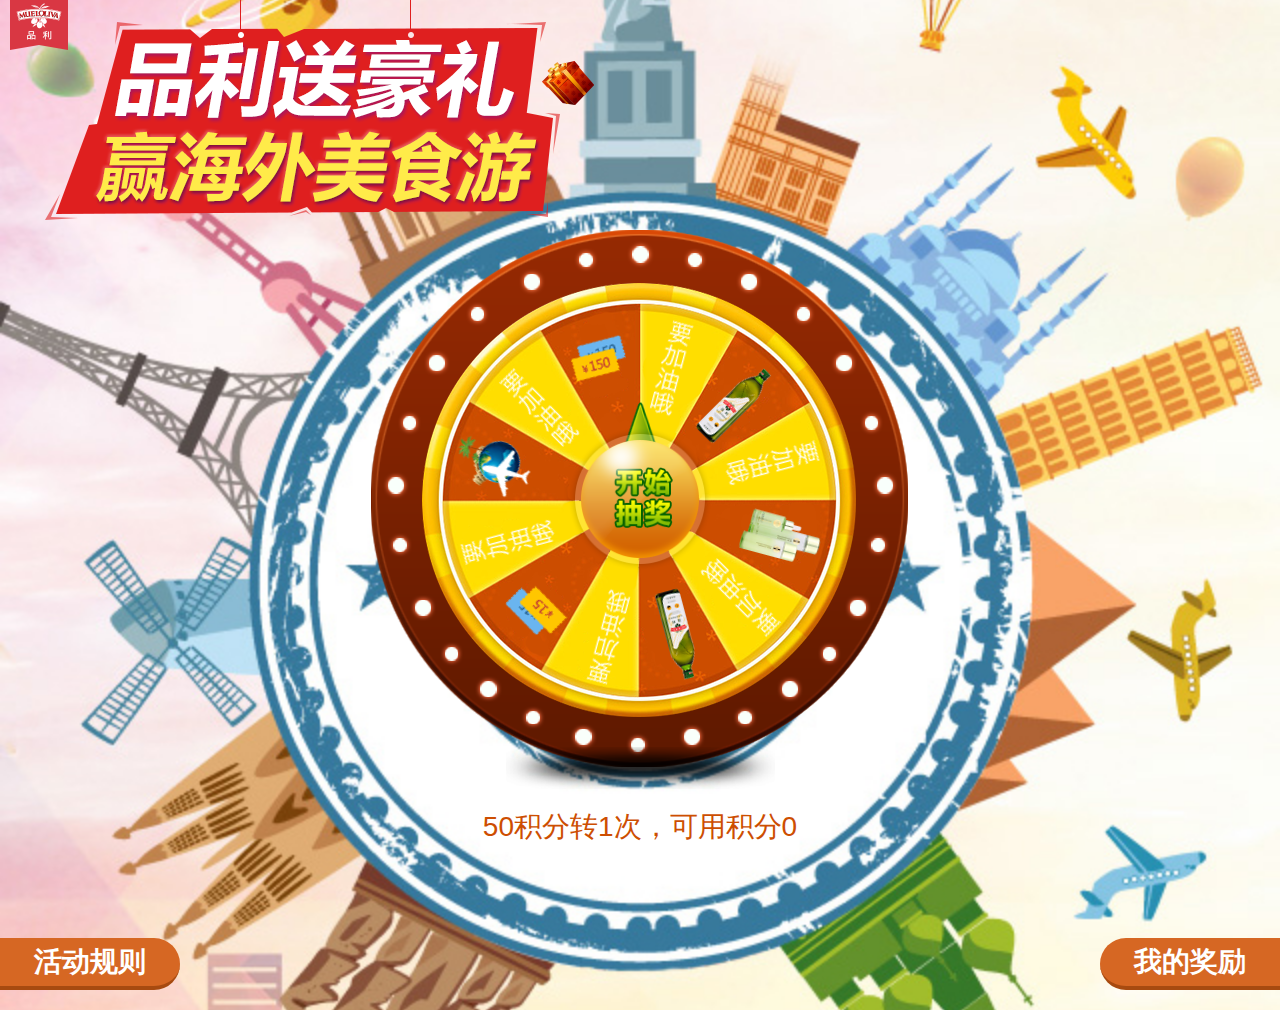
<file: index.html>
<!DOCTYPE>
<html>
<head>
	<meta http-equiv="Content-Type" content="text/html; charset=utf-8" />
	<meta name="viewport" content="width=320,maximum-scale=1.3,user-scalable=no">
	<meta name="apple-mobile-web-app-capable" content="yes">
	<meta content="black" name="apple-mobile-web-app-status-bar-style">
	<meta name="format-detection" content="telephone=no">
	<meta content="telephone=no" name="format-detection">
	<meta http-equiv="X-UA-Compatible" content="IE=edge,chrome=1" />
	<link href="assets/stylesheets/style.css" rel="stylesheet" type="text/css" />

	<title>大转盘</title>
</head>
<body>
	<div class="html index" id="html" style="background-image:url(assets/images/bg_index.jpg);">
		<p class="logo"><img src="assets/images/logo.png"></p>
		<p class="topimg"><img src="assets/images/biaoti_01.png"></p>
		<div class="pan">
			<img src="assets/images/bg_img01.png" class="imgpan">
			<img src="assets/images/bg_img02.png" class="imgsd">
			<img src="assets/images/bg_img04.png" class="imgpo " id="J_imgpo">
			<img src="assets/images/bg_img03.png" class="imgbtn" id="J_imgbtn">
			<div class="lis">
				<p class="li"><img src="assets/images/img04.png"></p>
				<p class="li"><img src="assets/images/img2.png" class="J_img_pri"></p>
				<p class="li"><img src="assets/images/img04.png"></p>
				<p class="li"><img src="assets/images/img1.png" class="J_img_pri"></p>
				<p class="li"><img src="assets/images/img04.png"></p>
				<p class="li"><img src="assets/images/img2.png" class="J_img_pri"></p>
				<p class="li"><img src="assets/images/img04.png"></p>
				<p class="li"><img src="assets/images/img4.png" class="J_img_pri"></p>
				<p class="li"><img src="assets/images/img04.png"></p>
				<p class="li"><img src="assets/images/img3.png" class="J_img_pri"></p>
				<p class="li"><img src="assets/images/img04.png"></p>
				<p class="li"><img src="assets/images/img5.png" class="J_img_pri"></p>
			</div>
		</div>
		<div class="texttip" id="J_texttip">50积分转1次，可用积分0</div>
		<div class="btns">
			<a href="javascript:;" class="btn" id="J_rulebtn">活动规则</a>
			<a href="prize.html" class="btn btnr">我的奖励</a>
		</div>

		<div class="pops dsn" id="J_pops">
			<div class="pop dsn" id="J_rule">
				<p class="title">活动规则</p>
				<ul class="texts">
					<li class="li">1.  每次大转盘需要消耗50积分,点击开始大转盘,积分立即扣除</li>
					<li class="li">2. 一等奖300积分,二等奖100积分</li>
					<li class="li">3. 可用积分不足50分时,不能参加游戏</li>
					<li class="li">4. 已扣除的积分不可返还</li>
					<li class="li">5. 砸中的奖品可在我的奖励里查看</li>
					<li class="li">6. 砸中的积分将会立即进入您的会员积分账户,积分累积可以兑换更多礼品或参加每周一次的幸运大转盘,赢出国游活动</li>
				</ul>
				<p class="pbtns"><a href="javascript:;" class="J_close pbtn">确定</a></p>
			</div>
			<div class="pop pop_s dsn" id="J_prize_two">
				<img src="assets/images/ribbon.png" class="outimg">
				<p class="titlea">转出二等奖</p>
				<p class="subtil">携程旅游自由行5元优惠券1张</p>
				<p class="texta">已发放到会员积分账户，请到 会员中心> 可用积分 中查看。</p>
				<p class="pbtns"><a href="javascript:;" class="J_close pbtn">确定</a></p>
			</div>
			<div class="pop pop_s dsn" id="J_prize_one">
				<img src="assets/images/ribbon.png" class="outimg">
				<p class="titlea">转出一等奖</p>
				<p class="subtil">西班牙风情7日游</p>
				<p class="texta">请留下联系方式，我们的工作人员将会在3个工作日内与您联系</p>
				<p class="input"><input type="text" class="control" placeholder="请输入姓名"></p>
				<p class="input"><input type="text" class="control" placeholder="请输入手机号码"></p>
				<p class="pbtns"><a href="javascript:;" class="pbtn">确定</a></p>
			</div>
			<div class="pop pop_s dsn" id="J_prize_no">
				<img src="assets/images/ribbon.png" class="outimg">
				<p class="titlea">未中奖</p>
				<p class="subtil">可能是你转的姿势不对，换个姿势再来一次。</p>
				<p class="pbtns"><a href="javascript:;" class="J_close pbtn">确定</a></p>
			</div>
			<img src="assets/images/light.png" class="light" id="J_light">
		</div>
	</div>
	<script language="javascript" type="text/javascript" src="assets/javascripts/jquery-2.1.4.min.js"></script>
	<script language="javascript" type="text/javascript" src="assets/javascripts/flexible.js"></script>
<!-- 	// <script language="javascript" type="text/javascript" src="assets/javascripts/main.js"></script> -->
	<script type="text/javascript">
		;(function ($, window, document, undefined) {
		    var page = (function () {
		        return {
		            bindEvent:function(){
		                var _this = this,isclick = false,turn,csq=0,J_imgpo = $('#J_imgpo'),isres = false,pdeg=0;
		                $('#J_imgbtn').click(function(){
		                	if(isclick){return false};
		                	isclick = true;
		                	turn = setInterval(function(){
		                		csq++;
		                		J_imgpo.attr('style','-moz-transition:-moz-transform 0.5s linear;-webkit-transition:-webkit-transform 0.5s linear; transition:transform 0.5s linear;transform:rotate('+(csq*360)+'deg);-webkit-transform:rotate('+(csq*360)+'deg);');
		                		checkres();
		                	},500);

		                	var res = {
		                		"code":1000,
		                		"data":{
		                			"prizeid":1
		                		}
		                	}
		                    setTimeout(function(){
		                    	isres = true
		                    	if(res.data.prizeid==0){
	                                var rd = Math.floor(Math.random()*5);
	                                pdeg = rd*60+15;
	                            }else{
	                                pdeg = res.data.prizeid*60+45;
	                            }
	                            console.log(csq)
	                            // J_imgpo.attr('style','-webkit-transition:-webkit-transform 4s; transition:transform 4s;transform:rotate('+deg+'deg);-webkit-transform:rotate('+deg+'deg);')
		                    },3000);
		                });
						function checkres(){
							if(isres){
								clearInterval(turn);
								setTimeout(function(){
									csq++;
									J_imgpo.attr('style','-webkit-transition:-webkit-transform 3s ease-out;-moz-transition:-moz-transform 3s ease-out; transition:transform 3s ease-out;transform:rotate('+(csq*360+pdeg)+'deg);-webkit-transform:rotate('+(csq*360+pdeg)+'deg);')
								},500);
							}
						}
		            },
		            init: function(){
		                this.bindEvent();
		            }
		        };
		    })();
		    $(function(){
		        page.init();
		    });
		})(jQuery, window, document);

	</script>
</body>
</html>
</file>
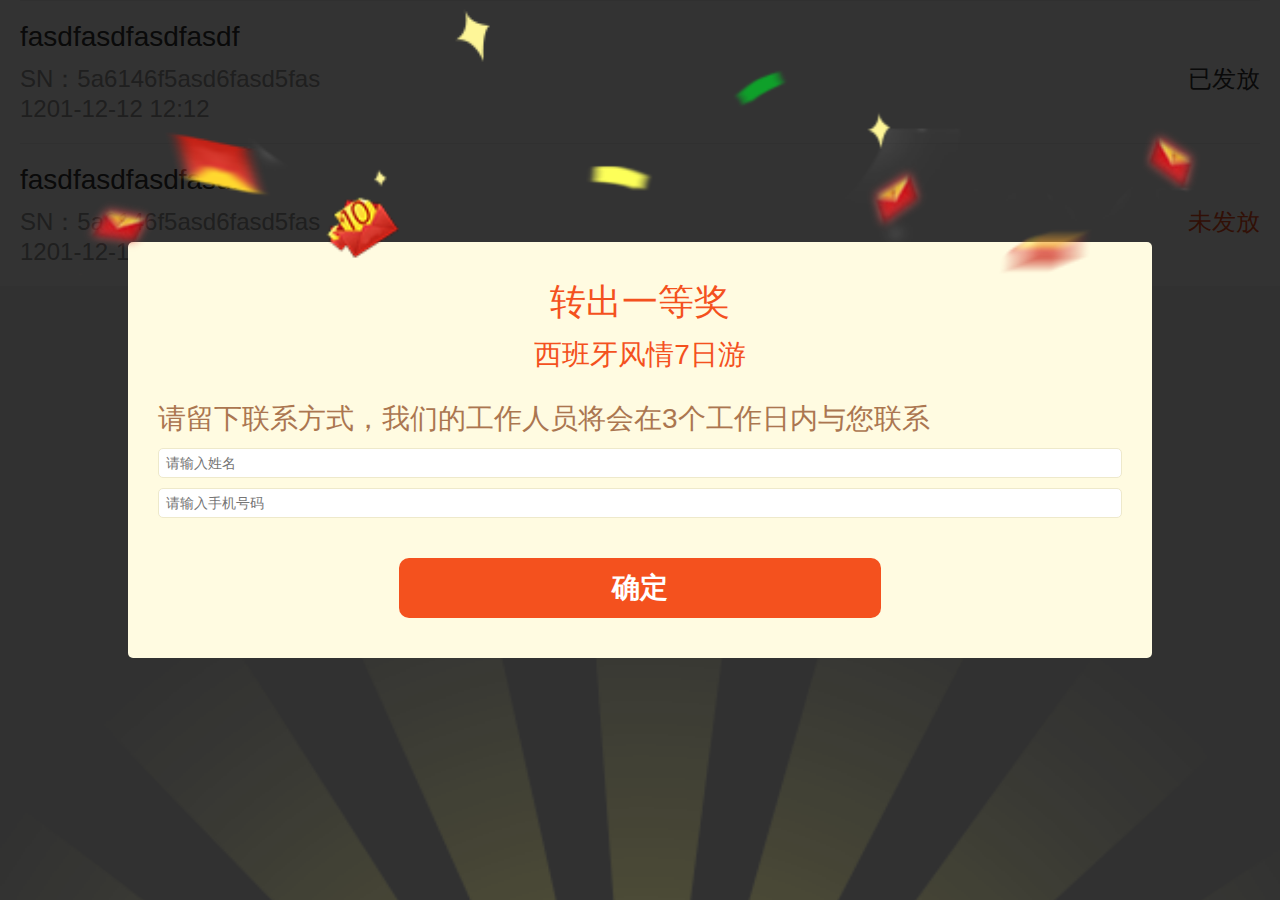
<file: prize.html>
<!DOCTYPE>
<html>
<head>
	<meta http-equiv="Content-Type" content="text/html; charset=utf-8" />
	<meta name="viewport" content="user-scalable=no, initial-scale=1.0, maximum-scale=1.0, width=device-width">
	<meta name="apple-mobile-web-app-capable" content="yes">
	<meta content="black" name="apple-mobile-web-app-status-bar-style">
	<meta name="format-detection" content="telephone=no">
	<meta content="telephone=no" name="format-detection">
	<meta http-equiv="X-UA-Compatible" content="IE=edge,chrome=1" />
	<link href="assets/stylesheets/style.css" rel="stylesheet" type="text/css" />

	<title>大转盘</title>
</head>
<body>
	<div class="html prize">
		<div class="list" id="J_list">
			<div class="item">
				<p class="title">fasdfasdfasdfasdf</p>
				<p class="text">SN：5a6146f5asd6fasd5fas<span class="status y">已发放</span></p>
				<p class="text">1201-12-12 12:12</p>
			</div>
			<div class="item">
				<p class="title">fasdfasdfasdfasdf</p>
				<p class="text">SN：5a6146f5asd6fasd5fas<span class="status n">未发放</span></p>
				<p class="text">1201-12-12 12:12</p>
			</div>
		</div>
		<div class="pops" id="J_pops">
			<div class="pop pop_s" id="J_prize_one">
				<img src="assets/images/ribbon.png" class="outimg">
				<p class="titlea">转出一等奖</p>
				<p class="subtil">西班牙风情7日游</p>
				<p class="texta">请留下联系方式，我们的工作人员将会在3个工作日内与您联系</p>
				<p class="input"><input type="text" class="control" placeholder="请输入姓名"></p>
				<p class="input"><input type="text" class="control" placeholder="请输入手机号码"></p>
				<p class="pbtns"><a href="javascript:;" class="pbtn">确定</a></p>
			</div>
			<img src="assets/images/light.png" class="light" id="J_light">
		</div>
	</div>
	<script language="javascript" type="text/javascript" src="assets/javascripts/jquery-2.1.4.min.js"></script>
	<script language="javascript" type="text/javascript" src="assets/javascripts/flexible.js"></script>
	<script type="text/javascript">
		$(function(){
			// var J_list = $('#J_list');
			// $.ajax({
			// 	type: 'GET',
			//     url: 'api/prizelist.json',
			//     data: {} ,
			//     dataType: 'json',
			//     success: function(res){
			//     	if(res.code==10000){
			//     		if(res.code!=10000){return false;}
			//     		var data = res.data.list,len = data.length,str='';
			//     		for(var i=0;i<len;i++){
			//     			var v = data[i];
			//     			str += '<div class="item"><p class="title">'+v.title+'</p><p class="text">SN：'+v.sn+'+<span class="status '+(v.status==1?'y':'n')+'">'+(v.status==1?'已发放':'未发放')+'</span></p><p class="text">'+v.time+'</p></div>';
			//     		}
			//     		J_list.append(str)
			//     	}
			//     }
			// })
		});
	</script>
</body>
</html>
</file>
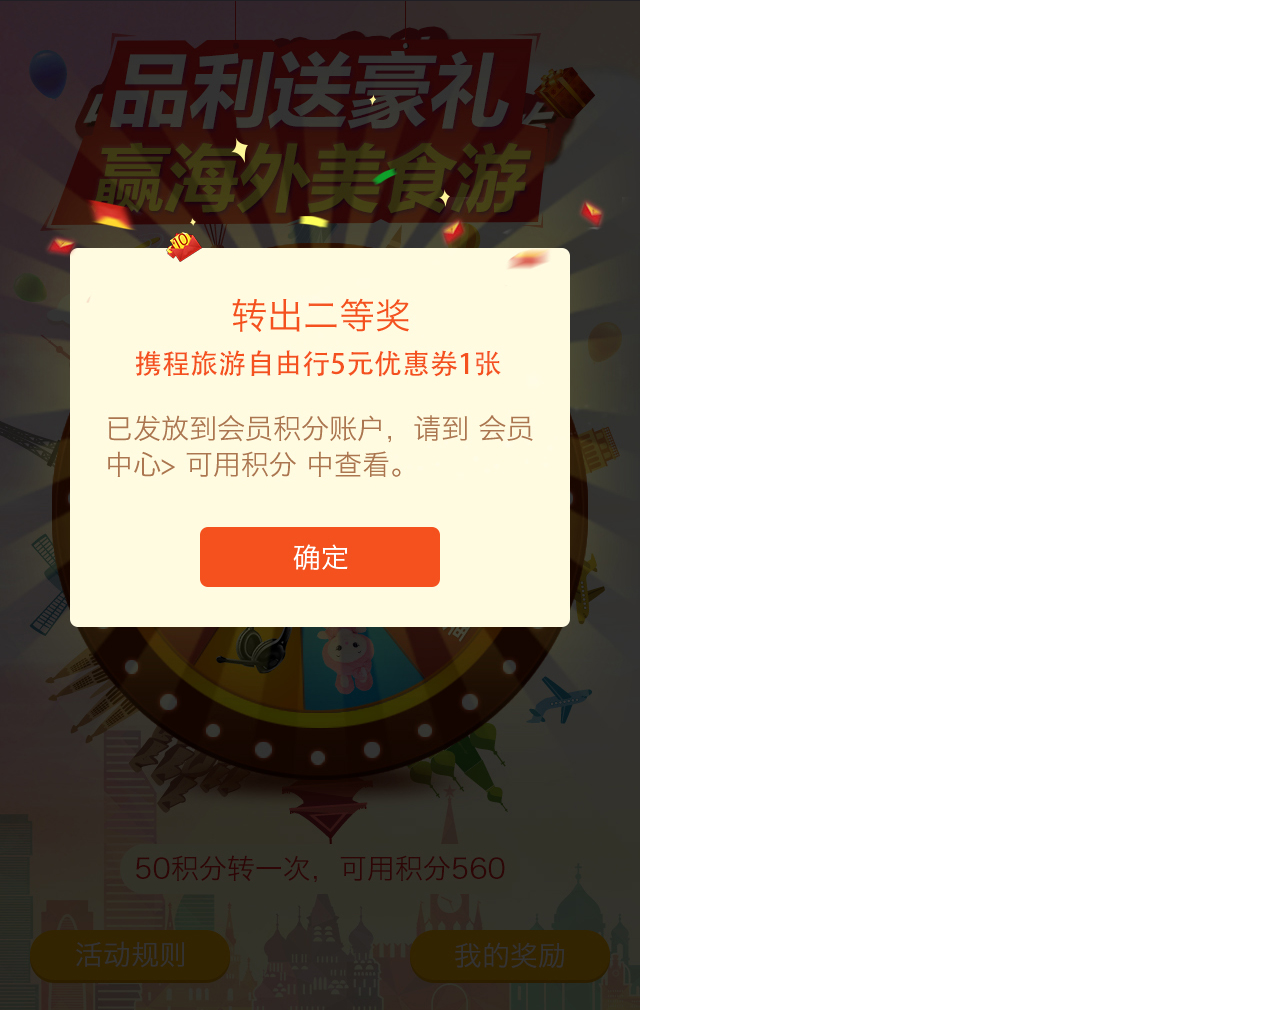
<file: test.html>
<!DOCTYPE>
<html>
<head>
	<meta http-equiv="Content-Type" content="text/html; charset=utf-8" />
	<meta name="viewport" content="user-scalable=no, initial-scale=1.0, maximum-scale=1.0, width=device-width">
	<meta name="apple-mobile-web-app-capable" content="yes">
	<meta content="black" name="apple-mobile-web-app-status-bar-style">
	<meta name="format-detection" content="telephone=no">
	<meta content="telephone=no" name="format-detection">
	<meta http-equiv="X-UA-Compatible" content="IE=edge,chrome=1" />
	<link href="assets/stylesheets/style.css" rel="stylesheet" type="text/css" />

	<title>test</title>
</head>
<body>
	<img src="assets/images/test.jpg">
</body>
</html>
</file>
<file: assets/stylesheets/style.css>
@charset "utf-8";
/* CSS Document */
html{ font-size: 100px;}
body{padding:0; margin:0;font-family:"微软雅黑",Arial, Helvetica, sans-serif; background: #fff;font-size: 1rem;}
div, p, form, label,  textarea, img, span{margin:0; padding:0; border:none;}
a{ text-decoration:none; color: #222;}
ul{ margin:0;   padding:0;  list-style-type:none;}
html, body { height: 100%}
img {vertical-align: middle;border: none; -ms-interpolation-mode: bicubic; max-width: 100%;}
div,p,span,a,ul,li,nav,input{ -webkit-box-sizing: border-box;  -moz-box-sizing: border-box; box-sizing: border-box;}
input[type="text"],select,textarea{-webkit-appearance: none;}

.dsn{ display: none;}

.html{ min-height: 100%; position: relative; overflow: hidden; font-size: 0.14rem;}
.index{background-repeat:no-repeat; background-size: cover; background-position:center center;}
.index .pan{ width: 2.69rem; margin: 0.05rem auto 0; position: relative; height: 2.69rem;}
.index .pan .imgpan{ position: relative;}
.index .pan .imgsd{ position: absolute; width: 50%; left: 25%;bottom: 0; z-index: 2;-webkit-transform:translate(0,50%); transform:translate(0,50%);}
.index .pan .imgpo{ position: absolute; z-index: 5; width: 36%; left: 32%; top: 32%;}
/*.index .pan .imgpo.active{-webkit-animation:1s fadeOutUp linear infinite;}
@-webkit-keyframes fadeOutUp {
    0% { -webkit-transform:rotate(0deg);}
  	100% { -webkit-transform:rotate(360deg); }
}
@keyframes fadeOutUp {
    0% { transform:rotate(0deg);}
  	100% {transform:rotate(360deg); }
}
.index .pan .imgpo.success{-webkit-transition:-webkit-transform 4s; transition:transform 4s;}*/

.index .pan .imgbtn{position: absolute; z-index: 6; width: 22%; left: 39%; top: 39%;}
.index .pan .li{ position: absolute; left: 42%; top: 14%; z-index: 4; width: 16%; height: 24%; transform-origin:50% 153%;-webkit-transform-origin:50% 153%;}
.index .pan .li span{ display: block; position: absolute; left: 0; top: 0; height: 100%; width: 100%; padding: 0 50%; margin-left: -7px; font-size: 12px; line-height: 14px; color: #fff;display:box;display:-webkit-box;box-align:center;-webkit-box-align:center; }
.index .pan .li:nth-child(1){transform:rotate(15deg);-webkit-transform:rotate(15deg);}
.index .pan .li:nth-child(2){transform:rotate(45deg);-webkit-transform:rotate(45deg);}
.index .pan .li:nth-child(3){transform:rotate(75deg);-webkit-transform:rotate(75deg);}
.index .pan .li:nth-child(4){transform:rotate(105deg);-webkit-transform:rotate(105deg);}
.index .pan .li:nth-child(5){transform:rotate(135deg);-webkit-transform:rotate(135deg);}
.index .pan .li:nth-child(6){transform:rotate(165deg);-webkit-transform:rotate(165deg);}
.index .pan .li:nth-child(7){transform:rotate(195deg);-webkit-transform:rotate(195deg);}
.index .pan .li:nth-child(8){transform:rotate(225deg);-webkit-transform:rotate(225deg);}
.index .pan .li:nth-child(9){transform:rotate(255deg);-webkit-transform:rotate(255deg);}
.index .pan .li:nth-child(10){transform:rotate(285deg);-webkit-transform:rotate(285deg);}
.index .pan .li:nth-child(11){transform:rotate(315deg);-webkit-transform:rotate(315deg);}
.index .pan .li:nth-child(12){transform:rotate(345deg);-webkit-transform:rotate(345deg);}
.index .texttip{ font-size: 0.14rem; color: #cd4e01; text-align: center; padding: 0.2rem 0 0;}
.index .btns{ overflow: hidden; padding: 0.46rem 0 0.1rem;}
.index .btns .btn{ display: block; height: 0.26rem; line-height: 0.24rem; float: left; border-bottom: 0.02rem solid #a74a10; background: #d66723; color: #fff; font-weight: bold; padding: 0 0.17rem; border-radius: 0 0.13rem 0.13rem 0;}
.index .btns .btnr{ float: right; border-radius: 0.13rem 0 0 0.13rem;}

.index .topimg{ height: 1.1rem; position: relative; z-index: 2;}
.index .topimg img{ max-height: 100%;}
.logo{ position: absolute; left: 10px; top: 0; width: 58px; z-index: 1;}

.pops{ position: fixed; z-index: 10; height: 100%; width: 100%; left: 0; top: 0; background: rgba(0,0,0,0.8);}
.pops .light{ width: 130%; max-width: none; position: absolute; z-index: 1; left: -15%; top: 50%; -webkit-animation:light 12s linear infinite; animation:light 12s linear infinite; }
@-webkit-keyframes light {
  0% { -webkit-transform:translate(0,-50%) rotate(0deg);}
  100% { -webkit-transform:translate(0,-50%) rotate(360deg); }
}
@keyframes light {
  0% { transform:translate(0,-50%) rotate(0deg);}
  100% {transform:translate(0,-50%) rotate(360deg);} 
}
.pop{width: 90%; background: #fffbe1; position: absolute; left: 50%; top: 50%; border-radius: 5px;  padding: 0.1rem 0.15rem; -webkit-transform:translate(-50%,-50%); transform:translate(-50%,-50%); z-index: 2;}
.pop_s{ width: 80%; padding: 0.2rem 0.15rem;}
.pop_s .outimg{ max-width: none; width: 110%;-webkit-transform:translate(0,-90%); transform:translate(0,-90%); position: absolute; left: -5%; top: 0;}
.pop .title{ color: #ab7650; font-size: 0.16rem; line-height: 0.2rem; text-align: center; }
.pop .titlea{color: #f4511e; font-size: 0.18rem; line-height: 0.2rem; text-align: center;}
.pop .subtil{color: #f4511e; font-size: 0.14rem; text-align: center; padding: 0.07rem 0 0.13rem;}
.pop .texts .li{ padding-top: 0.08rem; color: #ab7650;}
.pop .pbtns{padding-top: 0.2rem;}
.pop .pbtns .pbtn{ width: 50%; margin: 0 auto; display: block; height: 0.3rem; line-height: 0.3rem; color: #fff; background: #f4511e; font-weight: bold; text-align: center; border-radius: 0.05rem;}
.pop .texta{ color: #ab7650; font-size: 0.14rem;}
.pop .input{ padding-top: 10px;}
.pop .control{display: block; height: 30px; border:1px solid #eee9cb; width: 100%; border-radius: 5px; background: #fff; color: #333; font-size: 14px; text-indent: 5px;}

.prize{background: #f3f4f6;}
.prize .list{ background: #fff; padding: 0 0.1rem;}
.prize .item{ border-top:1px solid #eee; padding: 0.1rem 0; color: #333;}
.prize .item .title{ padding-bottom: 0.05rem;}
.prize .item .text{ color: #999; font-size: 0.12rem;}
.prize .item .status{ color: #333; float: right;}
.prize .item .status.n{ color: #f4511e;}
</file>
